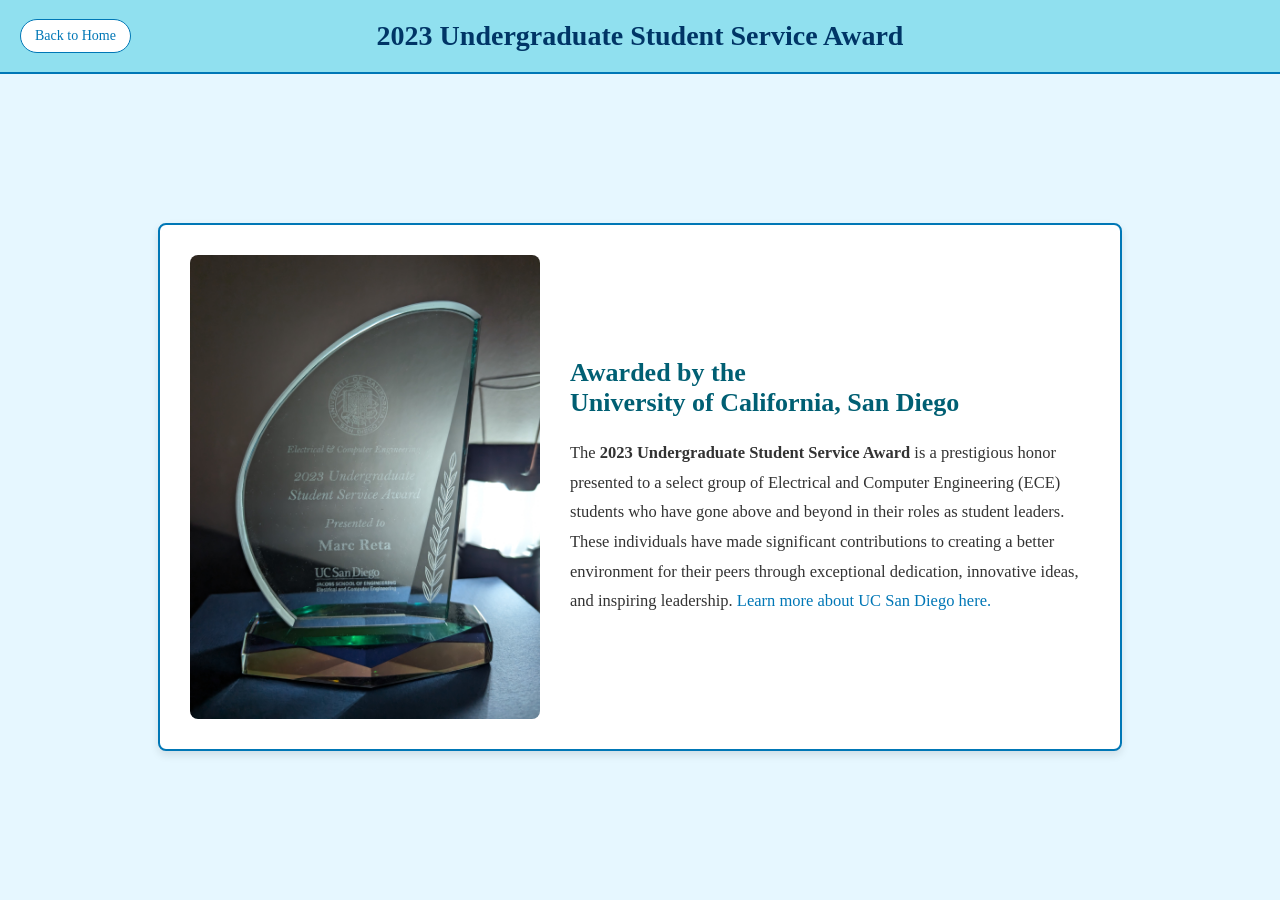
<file: award.html>
<!DOCTYPE html>
<html lang="en">
<head>
  <meta charset="UTF-8">
  <meta name="viewport" content="width=device-width, initial-scale=1.0">
  <title>2023 Undergraduate Student Service Award</title>
  <link rel="stylesheet" href="/css/detail-pages.css">
</head>
<body>
  <!-- Header -->
  <div class="header">
    <a href="/index.html" class="back-button">Back to Home</a>
    <div class="header-title">2023 Undergraduate Student Service Award</div>
  </div>

  <!-- Content Section -->
  <div class="content">
    <div class="detail-card">
      <img src="img/award-picture.jpg" alt="Award Picture" class="detail-image">
      <div class="detail-copy">
        <div class="detail-copy-title">Awarded by the<br> University of California, San Diego</div>
        <div class="detail-copy-body">
          The <strong>2023 Undergraduate Student Service Award</strong> is a prestigious honor presented to a select group of 
          Electrical and Computer Engineering (ECE) students who have gone above and beyond in their roles as student leaders. 
          These individuals have made significant contributions to creating a better environment for their peers through 
          exceptional dedication, innovative ideas, and inspiring leadership.
          <a href="https://ucsd.edu" target="_blank">Learn more about UC San Diego here.</a>
        </div>
      </div>
    </div>
  </div>
  <script src="/js/detail-pages.js"></script>
</body>
</html>
</file>
<file: css/detail-pages.css>
@keyframes headerTextReveal {
  from {
    opacity: 0.45;
    transform: translateY(8px);
  }
  to {
    opacity: 1;
    transform: translateY(0);
  }
}

@keyframes cardReveal {
  from {
    opacity: 0.55;
    transform: translateY(10px) scale(0.99);
  }
  to {
    opacity: 1;
    transform: translateY(0) scale(1);
  }
}

body {
  font-family: "Times New Roman", Times, serif;
  background-color: #e6f7ff;
  margin: 0;
  padding: 0;
  height: 100vh;
  display: flex;
  flex-direction: column;
  color: #003566;
  scrollbar-color: #7bb9d6 #dff2f8;
  scrollbar-width: thin;
}

::-webkit-scrollbar {
  width: 10px;
  height: 10px;
}

::-webkit-scrollbar-track {
  background: #dff2f8;
}

::-webkit-scrollbar-thumb {
  background: #7bb9d6;
  border-radius: 999px;
  border: 2px solid #dff2f8;
}

::-webkit-scrollbar-thumb:hover {
  background: #5fa6c9;
}

.header {
  background-color: #90e0ef;
  color: #003566;
  width: 100%;
  padding: 20px;
  border-bottom: 2px solid #0077b6;
  box-sizing: border-box;
  flex-shrink: 0;
  display: flex;
  align-items: center;
  justify-content: center;
  position: relative;
}

.back-button {
  position: absolute;
  left: 20px;
  top: 50%;
  transform: translateY(-50%);
  padding: 8px 14px;
  border: 1px solid #0077b6;
  border-radius: 999px;
  background-color: #ffffff;
  color: #0077b6;
  font-size: 14px;
  text-decoration: none;
  transition: transform 0.2s ease, background-color 0.2s ease, color 0.2s ease, box-shadow 0.2s ease;
}

.back-button:hover {
  text-decoration: none;
  background-color: #0077b6;
  color: #ffffff;
  transform: translateY(calc(-50% - 1px));
  box-shadow: 0 6px 14px rgba(0, 0, 0, 0.08);
}

.header-title {
  font-size: 28px;
  font-weight: bold;
  animation: headerTextReveal 0.55s ease-out;
}

.content {
  flex: 1;
  display: flex;
  align-items: center;
  justify-content: center;
  padding: 30px;
  box-sizing: border-box;
}

.detail-card {
  display: flex;
  flex-direction: row;
  align-items: center;
  text-align: left;
  background-color: #ffffff;
  border: 2px solid #0077b6;
  border-radius: 8px;
  padding: 30px;
  box-shadow: 0 4px 8px rgba(0, 0, 0, 0.1);
  width: 100%;
  max-width: 900px;
  gap: 30px;
  animation: cardReveal 0.55s ease-out;
  transition: transform 0.28s ease, box-shadow 0.28s ease, border-color 0.28s ease;
}

.detail-card:hover {
  transform: translateY(-4px);
  box-shadow: 0 14px 28px rgba(0, 0, 0, 0.14);
  border-color: #0096c7;
}

.detail-image,
.detail-video {
  width: 100%;
  max-width: 350px;
  border-radius: 8px;
}

.detail-copy {
  display: flex;
  flex-direction: column;
}

.detail-copy-title {
  font-size: 26px;
  font-weight: bold;
  color: #005f73;
  margin-bottom: 20px;
}

.detail-copy-body {
  font-size: 16.5px;
  color: #333333;
  line-height: 1.8;
}

a {
  text-decoration: none;
  color: #0077b6;
  transition: color 0.2s ease, opacity 0.2s ease;
}

a:hover {
  text-decoration: underline;
}

@media (max-width: 768px) {
  .detail-card {
    flex-direction: column;
    align-items: center;
    text-align: center;
    width: 90%;
    padding: 20px;
  }

  .detail-copy-title {
    font-size: 22px;
  }

  .detail-copy-body {
    font-size: 16px;
  }

  .header {
    padding: 15px;
    flex-direction: column;
    gap: 12px;
  }

  .header-title {
    font-size: 24px;
  }

  .back-button {
    position: static;
    transform: none;
  }

  .back-button:hover {
    transform: translateY(-1px);
  }
}
</file>
